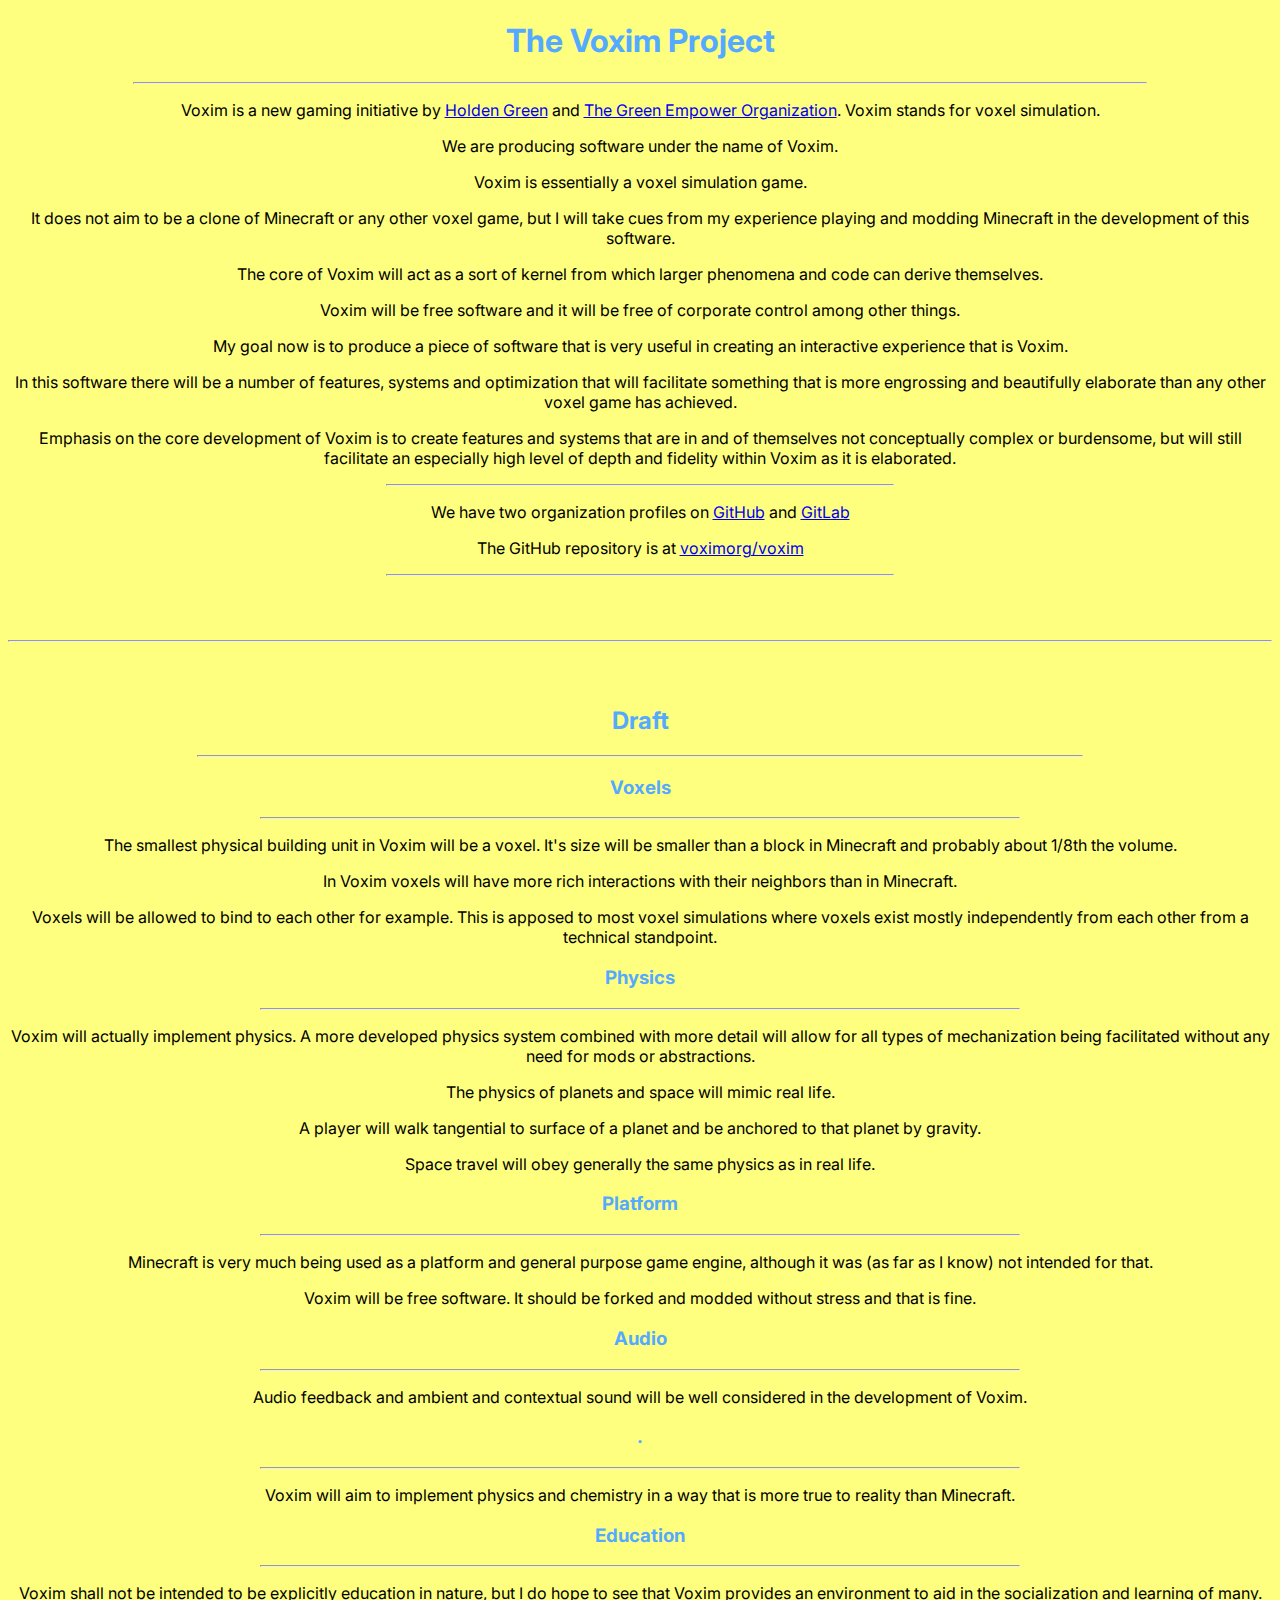
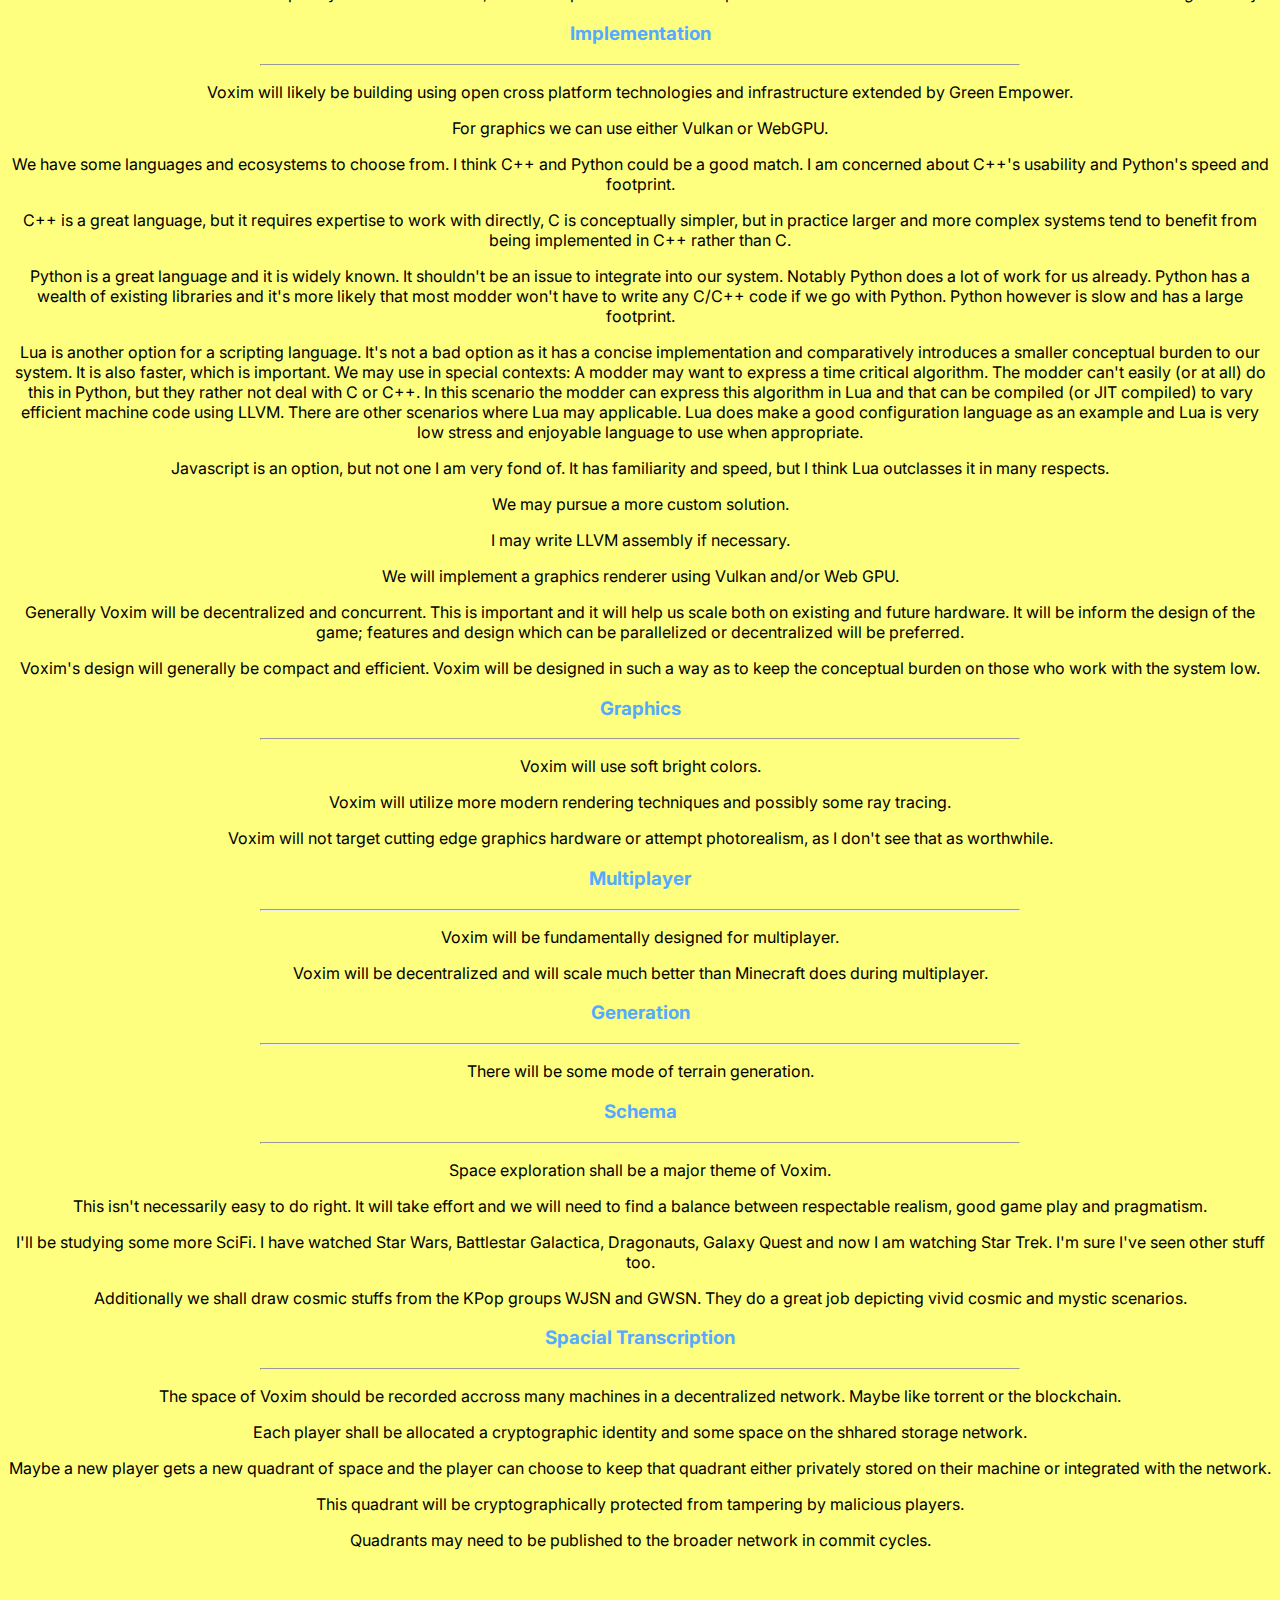
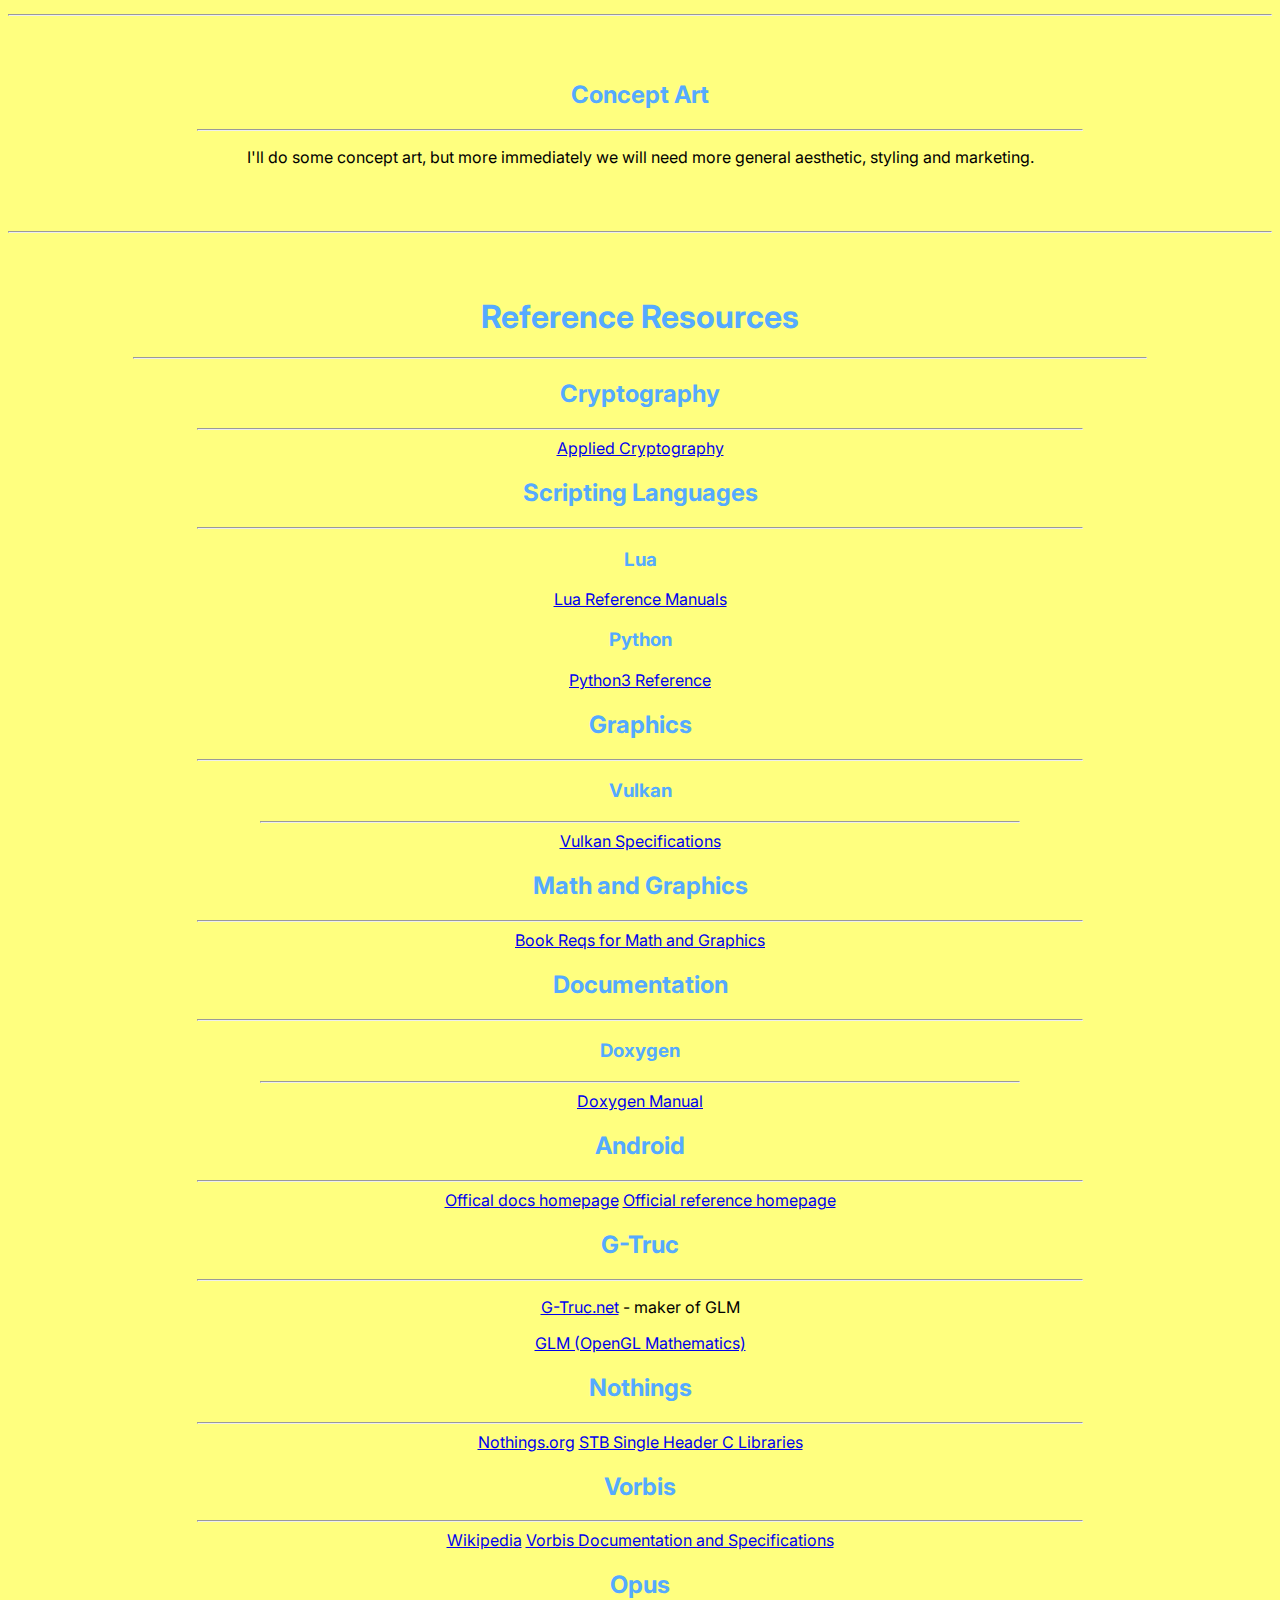
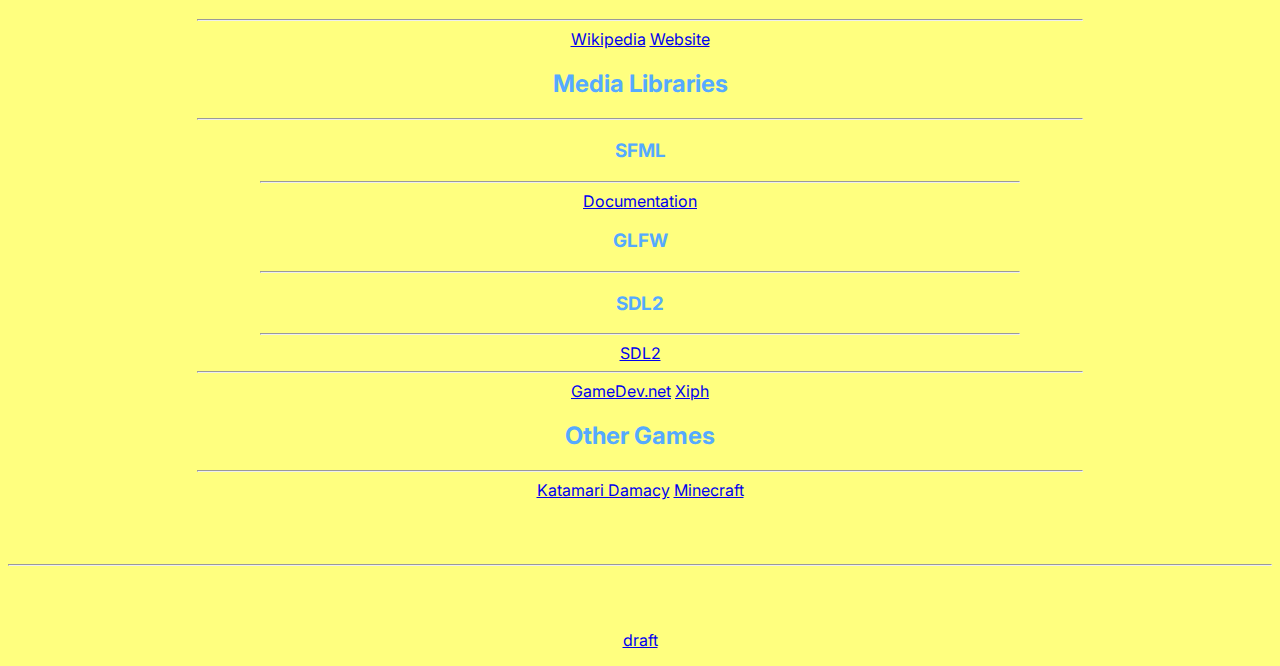
<file: index.html>
<!DOCTYPE html>
<html>
	<head>
		<title>Voxim</title>
		<meta name="description" content="Voxim is a new gaming initiative by Holden Green and The Green Empower Organization. Voxim stands for voxel simulation.">
		<meta name="viewport" content="width=device-width, initial-scale=1.0" />
		<meta charset="UTF-8">
		<link rel="stylesheet" href="stylesheet.css"/>
  		<link rel="shortcut icon" href="./favicon.ico">
	</head>
	<body>
		<h1>The Voxim Project</h1>
		<hr class="t1">

		<p>Voxim is a new gaming initiative by <a href="http://holdengreen.org">Holden Green</a> and <a href="http://greenempower.org">The Green Empower Organization</a>. Voxim stands for voxel simulation.</p>

		<p>We are producing software under the name of Voxim.</p>
		<p>Voxim is essentially a voxel simulation game.</p>
		<p>It does not aim to be a clone of Minecraft or any other voxel game, but I will take cues from my experience playing and modding Minecraft in the development of this software.</p>
		<p>The core of Voxim will act as a sort of kernel from which larger phenomena and code can derive themselves.</p>
		<p>Voxim will be free software and it will be free of corporate control among other things.</p>
		<p>My goal now is to produce a piece of software that is very useful in creating an interactive experience that is Voxim.</p>
		<p>In this software there will be a number of features, systems and optimization that will facilitate something that is more engrossing and beautifully elaborate than any other voxel game has achieved.</p>
		<p>Emphasis on the core development of Voxim is to create features and systems that are in and of themselves not conceptually complex or burdensome, but will still facilitate an especially high level of depth and fidelity within Voxim as it is elaborated.</p>

		<hr class="t5">
			<p>We have two organization profiles on <a href="https://github.com/voximorg">GitHub</a> and <a href="https://gitlab.com/voxim">GitLab</a></p>

			<p>The GitHub repository is at <a href="https://github.com/voximorg/voxim">voximorg/voxim</a></p>
		<hr class="t5">

		<hr class="major">

		<h2>Draft</h2>
		<hr class="t2">
			<h3>Voxels</h3>
			<hr class="t3">
				<p>The smallest physical building unit in Voxim will be a voxel. It's size will be smaller than a block in Minecraft and probably about 1/8th the volume.</p>
				<p>In Voxim voxels will have more rich interactions with their neighbors than in Minecraft.</p>
				<p>Voxels will be allowed to bind to each other for example. This is apposed to most voxel simulations where voxels exist mostly independently from each other from a technical standpoint.</p>

			<h3>Physics</h3>
			<hr class="t3">
				<p>Voxim will actually implement physics. A more developed physics system combined with more detail will allow for all types of mechanization being facilitated without any need for mods or abstractions.</p>

				<p>The physics of planets and space will mimic real life.</p>
				<p>A player will walk tangential to surface of a planet and be anchored to that planet by gravity.</p>
				<p>Space travel will obey generally the same physics as in real life.</p>

			<h3>Platform</h3>
			<hr class="t3">
				<p>Minecraft is very much being used as a platform and general purpose game engine, although it was (as far as I know) not intended for that.</p>
				<p>Voxim will be free software. It should be forked and modded without stress and that is fine.</p>

			<h3>Audio</h3>
			<hr class="t3">
				<p>Audio feedback and ambient and contextual sound will be well considered in the development of Voxim.</p>

			<h3>.</h3>
			<hr class="t3">
				<p>Voxim will aim to implement physics and chemistry in a way that is more true to reality than Minecraft.</p>

			<h3>Education</h3>
			<hr class="t3">
				<p>Voxim shall not be intended to be explicitly education in nature, but I do hope to see that Voxim provides an environment to aid in the socialization and learning of many.</p>

			<h3>Implementation</h3>
			<hr class="t3">
				<p>Voxim will likely be building using open cross platform technologies and infrastructure extended by Green Empower.</p>
				<p>For graphics we can use either Vulkan or WebGPU.</p>
				<p>We have some languages and ecosystems to choose from. I think C++ and Python could be a good match. I am concerned about C++'s usability and Python's speed and footprint.</p>
				<p>C++ is a great language, but it requires expertise to work with directly, C is conceptually simpler, but in practice larger and more complex systems tend to benefit from being implemented in C++ rather than C.</p>
				<p>Python is a great language and it is widely known. It shouldn't be an issue to integrate into our system. Notably Python does a lot of work for us already. Python has a wealth of existing libraries and it's more likely that most modder won't have to write any C/C++ code if we go with Python. Python however is slow and has a large footprint.</p>
				<p>Lua is another option for a scripting language. It's not a bad option as it has a concise implementation and comparatively introduces a smaller conceptual burden to our system. It is also faster, which is important. We may use in special contexts: A modder may want to express a time critical algorithm. The modder can't easily (or at all) do this in Python, but they rather not deal with C or C++. In this scenario the modder can express this algorithm in Lua and that can be compiled (or JIT compiled) to vary efficient machine code using LLVM. There are other scenarios where Lua may applicable. Lua does make a good configuration language as an example and Lua is very low stress and enjoyable language to use when appropriate.</p>
				<p>Javascript is an option, but not one I am very fond of. It has familiarity and speed, but I think Lua outclasses it in many respects.</p>
				<p>We may pursue a more custom solution.</p>
				<p>I may write LLVM assembly if necessary.</p>
				<p>We will implement a graphics renderer using Vulkan and/or Web GPU.</p>
				<p>Generally Voxim will be decentralized and concurrent. This is important and it will help us scale both on existing and future hardware. It will be inform the design of the game; features and design which can be parallelized or decentralized will be preferred.</p>
				<p>Voxim's design will generally be compact and efficient. Voxim will be designed in such a way as to keep the conceptual burden on those who work with the system low.</p>

			<h3>Graphics</h3>
			<hr class="t3">
				<p>Voxim will use soft bright colors.</p>
				<p>Voxim will utilize more modern rendering techniques and possibly some ray tracing.</p>
				<p>Voxim will not target cutting edge graphics hardware or attempt photorealism, as I don't see that as worthwhile.</p>

			<h3>Multiplayer</h3>
			<hr class="t3">
				<p>Voxim will be fundamentally designed for multiplayer.</p>
				<p>Voxim will be decentralized and will scale much better than Minecraft does during multiplayer.</p>

			<h3>Generation</h3>
			<hr class="t3">
				<p>There will be some mode of terrain generation.</p>

			<h3>Schema</h3>
			<hr class="t3">
				<p>Space exploration shall be a major theme of Voxim.</p>
				<p>This isn't necessarily easy to do right. It will take effort and we will need to find a balance between respectable realism, good game play and pragmatism.</p>
				<p>I'll be studying some more SciFi. I have watched Star Wars, Battlestar Galactica, Dragonauts, Galaxy Quest and now I am watching Star Trek. I'm sure I've seen other stuff too.</p>
				<p>Additionally we shall draw cosmic stuffs from the KPop groups WJSN and GWSN. They do a great job depicting vivid cosmic and mystic scenarios.</p>

			<h3>Spacial Transcription</h3>
			<hr class="t3">
				<p>The space of Voxim should be recorded accross many machines in a decentralized network. Maybe like torrent or the blockchain.</p>
				<p>Each player shall be allocated a cryptographic identity and some space on the shhared storage network.</p>
				<p>Maybe a new player gets a new quadrant of space and the player can choose to keep that quadrant either privately stored on their machine or integrated with the network.</p>
				<p>This quadrant will be cryptographically protected from tampering by malicious players.</p>
				<p>Quadrants may need to be published to the broader network in commit cycles.</p>

		<hr class="major">

		<h2>Concept Art</h2>
		<hr class="t2">
			<p>I'll do some concept art, but more immediately we will need more general aesthetic, styling and marketing.</p>

		<hr class ="major">

		<h1>Reference Resources</h1>
		<hr class="t1">

			<h2>Cryptography</h2>
			<hr class="t2">
					<a href="https://osf.io/nfxrj">Applied Cryptography</a>

			<h2>Scripting Languages</h2>
			<hr class="t2">
					<h3>Lua</h3>
							<a href="https://www.lua.org/manual/">Lua Reference Manuals</a>

					<h3>Python</h3>
							<a href="https://docs.python.org/3/reference/">Python3 Reference</a>

			<h2>Graphics</h2>
			<hr class="t2">
					<h3>Vulkan</h3>
					<hr class="t3">
							<a href="https://www.khronos.org/registry/vulkan/specs/">Vulkan Specifications</a>



			<h2>Math and Graphics</h2>
			<hr class="t2">
					<a href="https://www.cc.gatech.edu/~turk/math_gr.html">Book Reqs for Math and Graphics</a>

			<h2>Documentation</h2>
			<hr class="t2">
					<h3>Doxygen</h3>
					<hr class="t3">
							<a href="https://www.doxygen.nl/manual/">Doxygen Manual</a>

			<h2>Android</h2>
			<hr class="t2">
					<a href="https://developer.android.com/docs">Offical docs homepage</a>
					<a href="https://developer.android.com/reference">Official reference homepage</a>

			<h2>G-Truc</h2>
			<hr class="t2">
					<p><a href="http://www.g-truc.net/">G-Truc.net</a> - maker of GLM</p>
					<a href="https://github.com/g-truc/glm">GLM (OpenGL Mathematics)</a>

			<h2>Nothings</h2>
			<hr class="t2">
					<a href="http://nothings.org/">Nothings.org</a>
					<a href="https://github.com/nothings/stb">STB Single Header C Libraries</a>

			<h2>Vorbis</h2>
			<hr class="t2">
				<a href="https://en.wikipedia.org/wiki/Vorbis">Wikipedia</a>
				<a href="https://xiph.org/vorbis/doc/">Vorbis Documentation and Specifications</a>

			<h2>Opus</h2>
			<hr class="t2">
				<a href="https://en.wikipedia.org/wiki/Opus_(audio_format)">Wikipedia</a>
				<a href="https://www.opus-codec.org/">Website</a>

			<h2>Media Libraries</h2>
			<hr class="t2">
				<h3>SFML</h3>
				<hr class="t3">
					<a href="https://www.sfml-dev.org/documentation">Documentation</a>

				<h3>GLFW</h3>
				<hr class="t3">
					<a href=""></a>

				<h3>SDL2</h3>
				<hr class="t3">
					<a href="https://www.libsdl.org/">SDL2</a>

			<hr class="t2">
			<a href="https://www.gamedev.net/">GameDev.net</a>
			<a href="https://xiph.org">Xiph</a>


			<!--
			<h2><a href="https://www.youtube.com/playlist?list=PLVnGAeN9piAM3Iz6WWfFTZZkupzj8mcyM">Sample Media</a></h2>
			-->

			<h2>Other Games</h2>
			<hr class="t2">
				<a href="https://en.wikipedia.org/wiki/Katamari_Damacy">Katamari Damacy</a>
				<a href="https://en.wikipedia.org/wiki/Minecraft">Minecraft</a>

		<hr class="major">

		<div id="footer">
		<ul style="padding:0" id="index">
			<a href="./draft">draft</a>
		</ul>
		</div>
	</body>
</html>
</file>
<file: stylesheet.css>
@import url('https://fonts.googleapis.com/css2?family=Inter:wght@900&display=swap');
@import url('https://fonts.googleapis.com/css2?family=Fredoka+One&display=swap');
@import url('https://fonts.googleapis.com/css2?family=Inconsolata:wght@900&display=swap');

* {
	text-align: center;
}

body {
	background-color: #ffff7f;
}

h1, h2, h3, h4, h5, h6 {
    font-family: Inter;
	color: #55aaff;
}

p, a, li {
    font-family: Inter;
}

.indent {
	margin-left: 4em;
}

hr.major {
	margin-top: 4em;
	margin-bottom: 4em;
}

hr.t1 {
	width: 80%;
}

hr.t2 {
	width: 70%;
}

hr.t3 {
	width: 60%;
}

hr.t4 {
	width: 50%;
}

hr.t5 {
	width: 40%;
}
</file>
